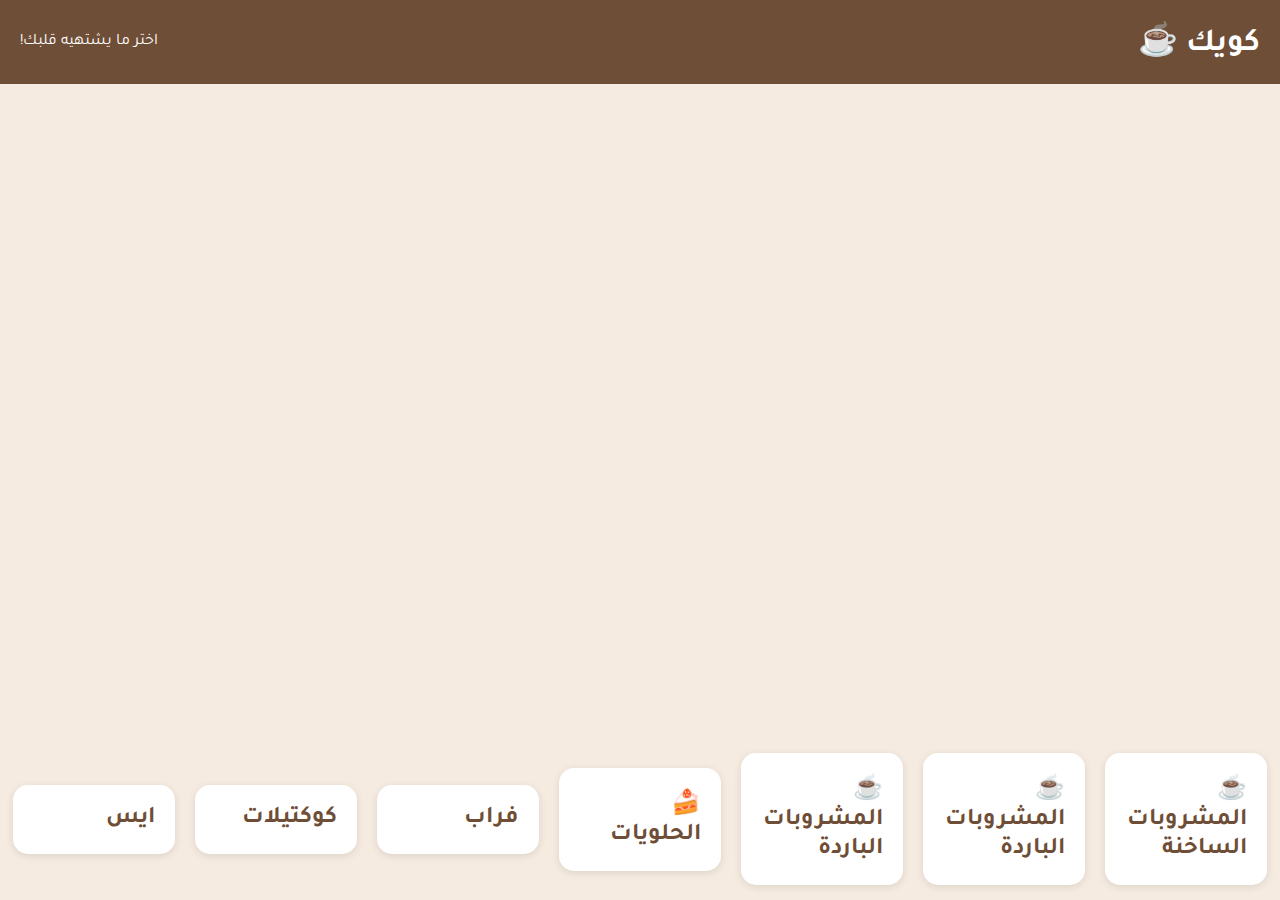
<file: index.html>
<!DOCTYPE html>
<html lang="ar" dir="rtl">

<head>
    <meta charset="UTF-8">
    <meta name="viewport" content="width=device-width, initial-scale=1.0">

    <!-- Service Worker -->
    <!-- رابط ملف Manifest -->
    <link rel="manifest" href="/manifest.json">

    <!-- أيقونة الموقع (للأجهزة التي لا تدعم Manifest) -->
    <link rel="apple-touch-icon" href="icons/icon-192x192.png">

    <!-- التنسيق اللازم لـ iOS -->
    <meta name="apple-mobile-web-app-status-bar-style" content="#6F4E37">
    <meta name="theme-color" content="#6F4E37">

    <!-- Favicon -->
    <link rel="apple-touch-icon" sizes="57x57" href="./icons/apple-icon-57x57.png">
    <link rel="apple-touch-icon" sizes="60x60" href="./icons/apple-icon-60x60.png">
    <link rel="apple-touch-icon" sizes="72x72" href="./icons/apple-icon-72x72.png">
    <link rel="apple-touch-icon" sizes="76x76" href="./icons/apple-icon-76x76.png">
    <link rel="apple-touch-icon" sizes="114x114" href="./icons/apple-icon-114x114.png">
    <link rel="apple-touch-icon" sizes="120x120" href="./icons/apple-icon-120x120.png">
    <link rel="apple-touch-icon" sizes="144x144" href="./icons/apple-icon-144x144.png">
    <link rel="apple-touch-icon" sizes="152x152" href="./icons/apple-icon-152x152.png">
    <link rel="apple-touch-icon" sizes="180x180" href="./icons/apple-icon-180x180.png">
    <link rel="icon" type="image/png" sizes="192x192" href="./icons/android-icon-192x192.png">
    <link rel="icon" type="image/png" sizes="32x32" href="./icons/favicon-32x32.png">
    <link rel="icon" type="image/png" sizes="96x96" href="./icons/favicon-96x96.png">
    <link rel="icon" type="image/png" sizes="16x16" href="./icons/favicon-16x16.png">
    <link rel="manifest" href="./icons/manifest.json">
    <meta name="msapplication-TileColor" content="#ffffff">
    <meta name="msapplication-TileImage" content="/ms-icon-144x144.png">
    <meta name="theme-color" content="#ffffff">



    <!-- Stylesheet -->
    <link rel="stylesheet" href="style.css">
    <!-- خط عربي -->
    <link href="https://fonts.googleapis.com/css2?family=Tajawal:wght@400;700&display=swap" rel="stylesheet">
    <title>قائمة كافتريا كويك</title>
</head>

<body>
    <div class="header">
        <h1>كويك ☕</h1>
        <p>اختر ما يشتهيه قلبك!</p>
    </div>

    <div class="menu-container">
        <div class="menu-category">
            <h2>☕ المشروبات الساخنة</h2>
        </div>

        <div class="menu-category">
            <h2>☕ المشروبات الباردة</h2>
        </div>

        <div class="menu-category">
            <h2>☕ المشروبات الباردة</h2>
        </div>

        <div class="menu-category">
            <h2>🍰 الحلويات</h2>
        </div>

        <div class="menu-category">
            <h2>فراب</h2>
        </div>

        <div class="menu-category">
            <h2>كوكتيلات</h2>
        </div>

        <div class="menu-category">
            <h2>ايس</h2>
        </div>
    </div>

    <!-- داخل الـ body -->
    <button id="install-button" style="display: none;">
        ⬇️ ثبت التطبيق لتجربة أسرع!
    </button>


    <script>
        // تسجيل Service Worker
        if ('serviceWorker' in navigator) {
            navigator.serviceWorker.register('/sw.js')
                .then(() => console.log('Service Worker مُسجل بنجاح!'))
                .catch((err) => console.log('فشل التسجيل:', err));
        }


        // زر التثبيت المخصص
        let deferredPrompt;
        const installButton = document.getElementById('install-button'); // تأكد من إضافة زر في الـ HTML

        window.addEventListener('beforeinstallprompt', (e) => {
            e.preventDefault();
            deferredPrompt = e;
            installButton.style.display = 'block'; // أظهر الزر عند توفر التثبيت
        });

        installButton.addEventListener('click', () => {
            deferredPrompt.prompt();
            deferredPrompt.userChoice.then((choiceResult) => {
                if (choiceResult.outcome === 'accepted') {
                    console.log('قام الزبون بتثبيت التطبيق!');
                }
                deferredPrompt = null;
            });
        });
    </script>
</body>

</html>

<!-- 
    <div class="menu-category">
        <h2>🍰 الحلويات</h2>
        <div class="item">
            <div>
                <h3>تشيز كيك</h3>
                <p>مع طبقة التوت الطازج</p>
            </div>
            <img src="./assets/banana.jpg" alt="تشيز كيك">
            <span class="price">25 ر.س</span>
        </div>
    </div>

-->
</file>
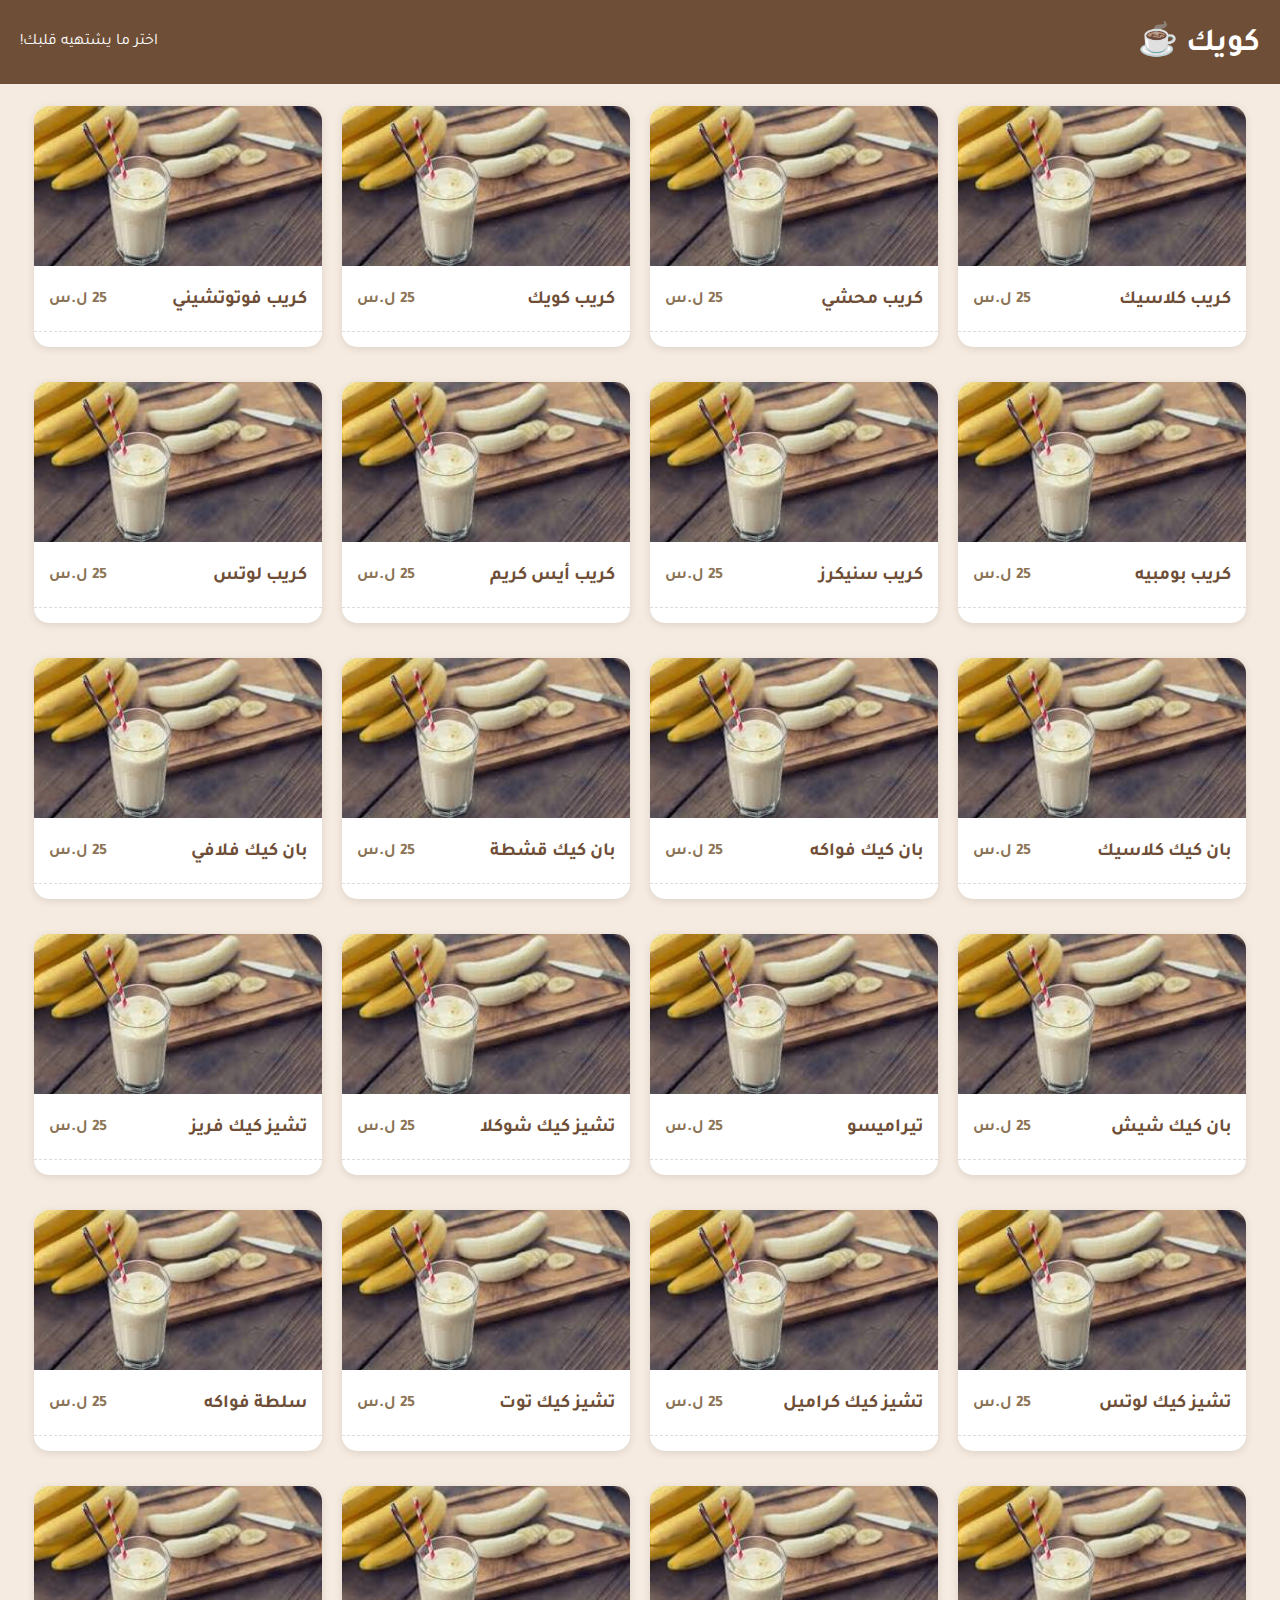
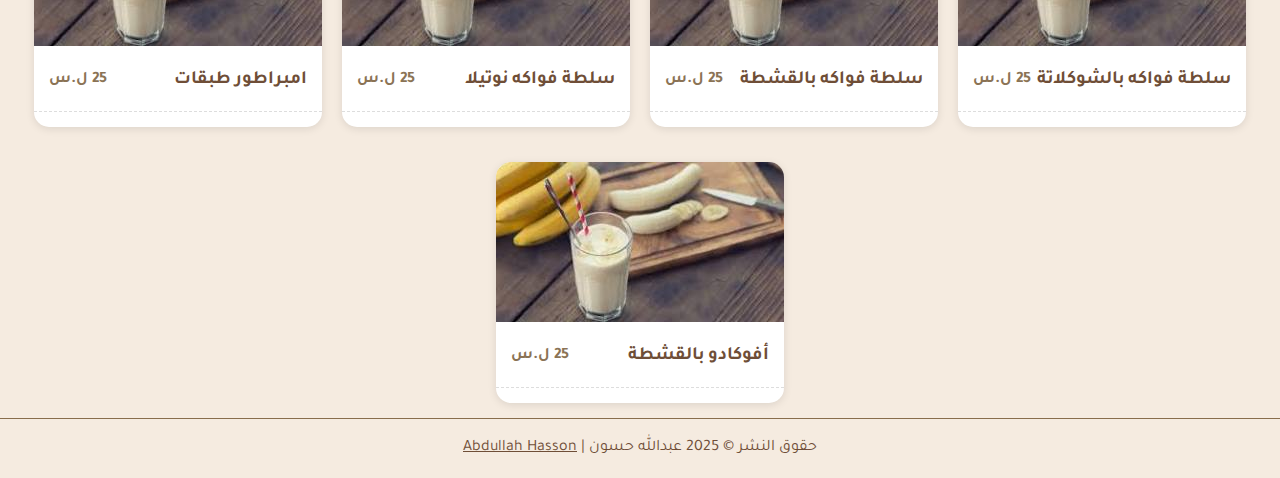
<file: candies.html>
<!DOCTYPE html>
<html lang="ar" dir="rtl">

<head>
    <meta charset="UTF-8">
    <meta name="viewport" content="width=device-width, initial-scale=1.0">

    <!-- Service Worker -->
    <!-- رابط ملف Manifest -->
    <link rel="manifest" href="/manifest.json">

    <!-- أيقونة الموقع (للأجهزة التي لا تدعم Manifest) -->
    <link rel="apple-touch-icon" href="icons/icon-192x192.png">

    <!-- التنسيق اللازم لـ iOS -->
    <meta name="apple-mobile-web-app-status-bar-style" content="#6F4E37">
    <meta name="theme-color" content="#6F4E37">

    <!-- Favicon -->
    <link rel="apple-touch-icon" sizes="57x57" href="./icons/apple-icon-57x57.png">
    <link rel="apple-touch-icon" sizes="60x60" href="./icons/apple-icon-60x60.png">
    <link rel="apple-touch-icon" sizes="72x72" href="./icons/apple-icon-72x72.png">
    <link rel="apple-touch-icon" sizes="76x76" href="./icons/apple-icon-76x76.png">
    <link rel="apple-touch-icon" sizes="114x114" href="./icons/apple-icon-114x114.png">
    <link rel="apple-touch-icon" sizes="120x120" href="./icons/apple-icon-120x120.png">
    <link rel="apple-touch-icon" sizes="144x144" href="./icons/apple-icon-144x144.png">
    <link rel="apple-touch-icon" sizes="152x152" href="./icons/apple-icon-152x152.png">
    <link rel="apple-touch-icon" sizes="180x180" href="./icons/apple-icon-180x180.png">
    <link rel="icon" type="image/png" sizes="192x192" href="./icons/android-icon-192x192.png">
    <link rel="icon" type="image/png" sizes="32x32" href="./icons/favicon-32x32.png">
    <link rel="icon" type="image/png" sizes="96x96" href="./icons/favicon-96x96.png">
    <link rel="icon" type="image/png" sizes="16x16" href="./icons/favicon-16x16.png">
    <link rel="manifest" href="./icons/manifest.json">
    <meta name="msapplication-TileColor" content="#ffffff">
    <meta name="msapplication-TileImage" content="/ms-icon-144x144.png">
    <meta name="theme-color" content="#ffffff">

    <!-- Stylesheet -->
    <link rel="stylesheet" href="style.css">
    <!-- خط عربي -->
    <link href="https://fonts.googleapis.com/css2?family=Tajawal:wght@400;700&display=swap" rel="stylesheet">
    <title>قائمة الحلويات و السلطات</title>
</head>

<body>
    <div class="header">
        <h1>كويك ☕</h1>
        <p>اختر ما يشتهيه قلبك!</p>
    </div>

    <div class="menu-container">
        <div class="menu-category-tow">
            <div class="big-img">
                <img src="./assets/banana.jpg" alt="تشيز كيك">
            </div>
            <div class="item">
                <div>
                    <h3>كريب كلاسيك</h3>
                </div>
                <span class="price">25 ل.س</span>
            </div>
        </div>

        <div class="menu-category-tow">
            <div class="big-img">
                <img src="./assets/banana.jpg" alt="تشيز كيك">
            </div>
            <div class="item">
                <div>
                    <h3>كريب محشي</h3>
                </div>
                <span class="price">25 ل.س</span>
            </div>
        </div>

        <div class="menu-category-tow">
            <div class="big-img">
                <img src="./assets/banana.jpg" alt="تشيز كيك">
            </div>
            <div class="item">
                <div>
                    <h3>كريب كويك</h3>
                </div>
                <span class="price">25 ل.س</span>
            </div>
        </div>

        <div class="menu-category-tow">
            <div class="big-img">
                <img src="./assets/banana.jpg" alt="تشيز كيك">
            </div>
            <div class="item">
                <div>
                    <h3>كريب فوتوتشيني</h3>
                </div>
                <span class="price">25 ل.س</span>
            </div>
        </div>

        <div class="menu-category-tow">
            <div class="big-img">
                <img src="./assets/banana.jpg" alt="تشيز كيك">
            </div>
            <div class="item">
                <div>
                    <h3>كريب بومبيه</h3>
                </div>
                <span class="price">25 ل.س</span>
            </div>
        </div>

        <div class="menu-category-tow">
            <div class="big-img">
                <img src="./assets/banana.jpg" alt="تشيز كيك">
            </div>
            <div class="item">
                <div>
                    <h3>كريب سنيكرز</h3>
                </div>
                <span class="price">25 ل.س</span>
            </div>
        </div>

        <div class="menu-category-tow">
            <div class="big-img">
                <img src="./assets/banana.jpg" alt="تشيز كيك">
            </div>
            <div class="item">
                <div>
                    <h3>كريب أيس كريم</h3>
                </div>
                <span class="price">25 ل.س</span>
            </div>
        </div>

        <div class="menu-category-tow">
            <div class="big-img">
                <img src="./assets/banana.jpg" alt="تشيز كيك">
            </div>
            <div class="item">
                <div>
                    <h3>كريب لوتس</h3>
                </div>
                <span class="price">25 ل.س</span>
            </div>
        </div>

        <div class="menu-category-tow">
            <div class="big-img">
                <img src="./assets/banana.jpg" alt="تشيز كيك">
            </div>
            <div class="item">
                <div>
                    <h3>بان كيك كلاسيك</h3>
                </div>
                <span class="price">25 ل.س</span>
            </div>
        </div>

        <div class="menu-category-tow">
            <div class="big-img">
                <img src="./assets/banana.jpg" alt="تشيز كيك">
            </div>
            <div class="item">
                <div>
                    <h3>بان كيك فواكه</h3>
                </div>
                <span class="price">25 ل.س</span>
            </div>
        </div>

        <div class="menu-category-tow">
            <div class="big-img">
                <img src="./assets/banana.jpg" alt="تشيز كيك">
            </div>
            <div class="item">
                <div>
                    <h3>بان كيك قشطة </h3>
                </div>
                <span class="price">25 ل.س</span>
            </div>
        </div>

        <div class="menu-category-tow">
            <div class="big-img">
                <img src="./assets/banana.jpg" alt="تشيز كيك">
            </div>
            <div class="item">
                <div>
                    <h3>بان كيك فلافي</h3>
                </div>
                <span class="price">25 ل.س</span>
            </div>
        </div>

        <div class="menu-category-tow">
            <div class="big-img">
                <img src="./assets/banana.jpg" alt="تشيز كيك">
            </div>
            <div class="item">
                <div>
                    <h3>بان كيك شيش</h3>
                </div>
                <span class="price">25 ل.س</span>
            </div>
        </div>

        <div class="menu-category-tow">
            <div class="big-img">
                <img src="./assets/banana.jpg" alt="تشيز كيك">
            </div>
            <div class="item">
                <div>
                    <h3>تيراميسو</h3>
                </div>
                <span class="price">25 ل.س</span>
            </div>
        </div>

        <div class="menu-category-tow">
            <div class="big-img">
                <img src="./assets/banana.jpg" alt="تشيز كيك">
            </div>
            <div class="item">
                <div>
                    <h3>تشيز كيك شوكلا</h3>
                </div>
                <span class="price">25 ل.س</span>
            </div>
        </div>

        <div class="menu-category-tow">
            <div class="big-img">
                <img src="./assets/banana.jpg" alt="تشيز كيك">
            </div>
            <div class="item">
                <div>
                    <h3>تشيز كيك فريز</h3>
                </div>
                <span class="price">25 ل.س</span>
            </div>
        </div>

        <div class="menu-category-tow">
            <div class="big-img">
                <img src="./assets/banana.jpg" alt="تشيز كيك">
            </div>
            <div class="item">
                <div>
                    <h3>تشيز كيك لوتس</h3>
                </div>
                <span class="price">25 ل.س</span>
            </div>
        </div>

        <div class="menu-category-tow">
            <div class="big-img">
                <img src="./assets/banana.jpg" alt="تشيز كيك">
            </div>
            <div class="item">
                <div>
                    <h3>تشيز كيك كراميل</h3>
                </div>
                <span class="price">25 ل.س</span>
            </div>
        </div>

        <div class="menu-category-tow">
            <div class="big-img">
                <img src="./assets/banana.jpg" alt="تشيز كيك">
            </div>
            <div class="item">
                <div>
                    <h3>تشيز كيك توت</h3>
                </div>
                <span class="price">25 ل.س</span>
            </div>
        </div>

        <div class="menu-category-tow">
            <div class="big-img">
                <img src="./assets/banana.jpg" alt="تشيز كيك">
            </div>
            <div class="item">
                <div>
                    <h3>سلطة فواكه</h3>
                </div>
                <span class="price">25 ل.س</span>
            </div>
        </div>

        <div class="menu-category-tow">
            <div class="big-img">
                <img src="./assets/banana.jpg" alt="تشيز كيك">
            </div>
            <div class="item">
                <div>
                    <h3>سلطة فواكه بالشوكلاتة</h3>
                </div>
                <span class="price">25 ل.س</span>
            </div>
        </div>

        <div class="menu-category-tow">
            <div class="big-img">
                <img src="./assets/banana.jpg" alt="تشيز كيك">
            </div>
            <div class="item">
                <div>
                    <h3>سلطة فواكه بالقشطة</h3>
                </div>
                <span class="price">25 ل.س</span>
            </div>
        </div>

        <div class="menu-category-tow">
            <div class="big-img">
                <img src="./assets/banana.jpg" alt="تشيز كيك">
            </div>
            <div class="item">
                <div>
                    <h3>سلطة فواكه نوتيلا</h3>
                </div>
                <span class="price">25 ل.س</span>
            </div>
        </div>

        <div class="menu-category-tow">
            <div class="big-img">
                <img src="./assets/banana.jpg" alt="تشيز كيك">
            </div>
            <div class="item">
                <div>
                    <h3>امبراطور طبقات</h3>
                </div>
                <span class="price">25 ل.س</span>
            </div>
        </div>

        <div class="menu-category-tow">
            <div class="big-img">
                <img src="./assets/banana.jpg" alt="تشيز كيك">
            </div>
            <div class="item">
                <div>
                    <h3>أفوكادو بالقشطة</h3>
                </div>
                <span class="price">25 ل.س</span>
            </div>
        </div>
    </div>

    <footer>
        <p>حقوق النشر © 2025 عبدالله حسون | <a target="_blank" href="https://abdullahasson.vercel.app/ar">Abdullah
                Hasson</a></p>
    </footer>


    <script>
        // تسجيل Service Worker
        if ('serviceWorker' in navigator) {
            navigator.serviceWorker.register('/sw.js')
                .then(() => console.log('Service Worker مُسجل بنجاح!'))
                .catch((err) => console.log('فشل التسجيل:', err));
        }


        // زر التثبيت المخصص
        let deferredPrompt;
        const installButton = document.getElementById('install-button'); // تأكد من إضافة زر في الـ HTML

        window.addEventListener('beforeinstallprompt', (e) => {
            e.preventDefault();
            deferredPrompt = e;
            installButton.style.display = 'block'; // أظهر الزر عند توفر التثبيت
        });

        installButton.addEventListener('click', () => {
            deferredPrompt.prompt();
            deferredPrompt.userChoice.then((choiceResult) => {
                if (choiceResult.outcome === 'accepted') {
                    console.log('قام الزبون بتثبيت التطبيق!');
                }
                deferredPrompt = null;
            });
        });
    </script>
</body>

</html>

<!-- 
    <div class="menu-category-tow">
        <div class="big-img">
            <p>مع طبقة التوت الطازج</p>
        </div>
        <h2>🍰 الحلويات</h2>
        <div class="item">
            <div>
                <h3>تشيز كيك</h3>
            </div>
            <img src="./assets/banana.jpg" alt="تشيز كيك">
            <span class="price">25 ل.س</span>
        </div>
    </div>

-->
</file>
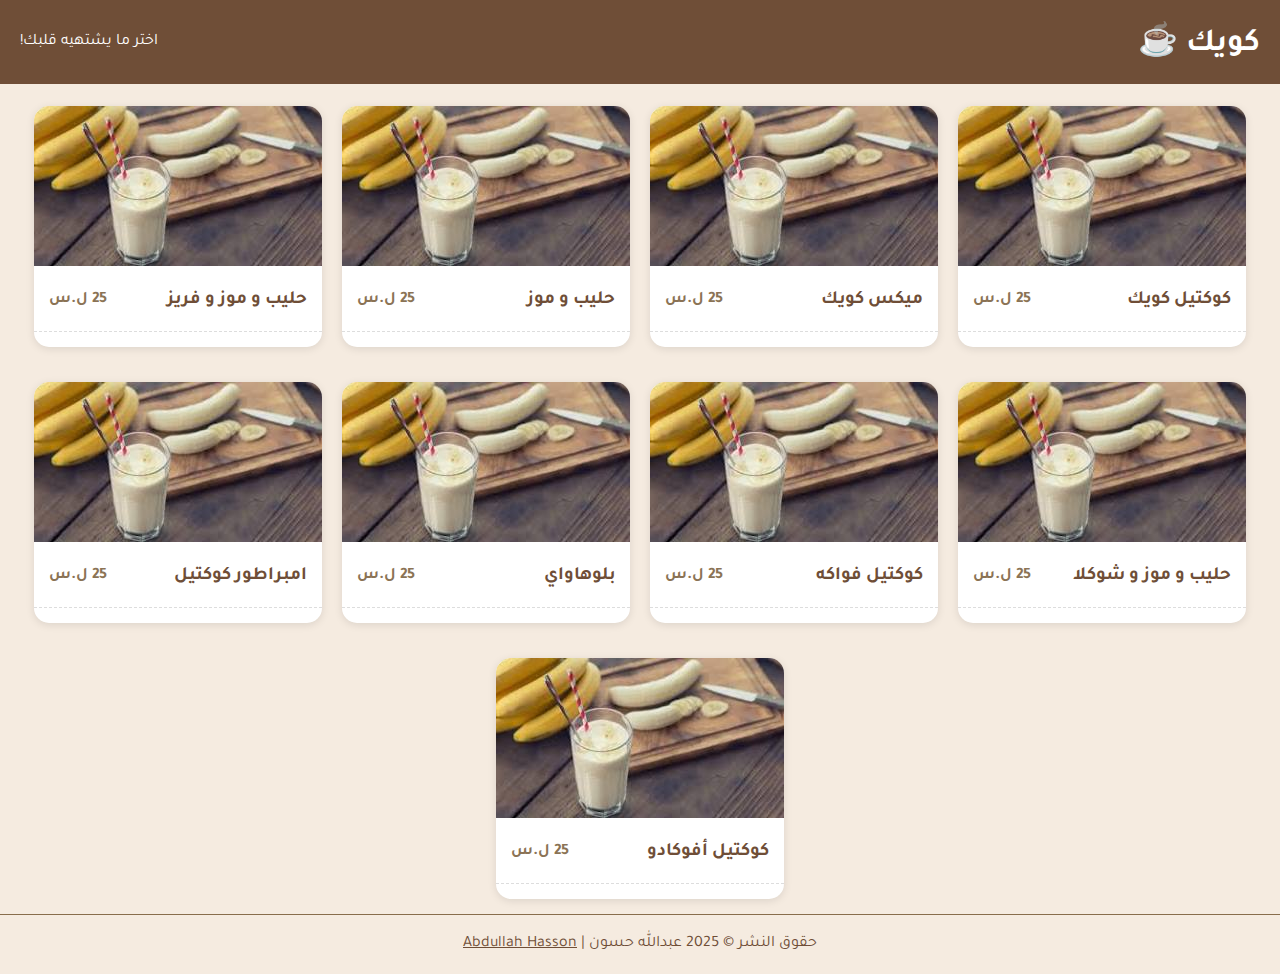
<file: cocktails.html>
<!DOCTYPE html>
<html lang="ar" dir="rtl">

<head>
    <meta charset="UTF-8">
    <meta name="viewport" content="width=device-width, initial-scale=1.0">

    <!-- Service Worker -->
    <!-- رابط ملف Manifest -->
    <link rel="manifest" href="/manifest.json">

    <!-- أيقونة الموقع (للأجهزة التي لا تدعم Manifest) -->
    <link rel="apple-touch-icon" href="icons/icon-192x192.png">

    <!-- التنسيق اللازم لـ iOS -->
    <meta name="apple-mobile-web-app-status-bar-style" content="#6F4E37">
    <meta name="theme-color" content="#6F4E37">

    <!-- Favicon -->
    <link rel="apple-touch-icon" sizes="57x57" href="./icons/apple-icon-57x57.png">
    <link rel="apple-touch-icon" sizes="60x60" href="./icons/apple-icon-60x60.png">
    <link rel="apple-touch-icon" sizes="72x72" href="./icons/apple-icon-72x72.png">
    <link rel="apple-touch-icon" sizes="76x76" href="./icons/apple-icon-76x76.png">
    <link rel="apple-touch-icon" sizes="114x114" href="./icons/apple-icon-114x114.png">
    <link rel="apple-touch-icon" sizes="120x120" href="./icons/apple-icon-120x120.png">
    <link rel="apple-touch-icon" sizes="144x144" href="./icons/apple-icon-144x144.png">
    <link rel="apple-touch-icon" sizes="152x152" href="./icons/apple-icon-152x152.png">
    <link rel="apple-touch-icon" sizes="180x180" href="./icons/apple-icon-180x180.png">
    <link rel="icon" type="image/png" sizes="192x192" href="./icons/android-icon-192x192.png">
    <link rel="icon" type="image/png" sizes="32x32" href="./icons/favicon-32x32.png">
    <link rel="icon" type="image/png" sizes="96x96" href="./icons/favicon-96x96.png">
    <link rel="icon" type="image/png" sizes="16x16" href="./icons/favicon-16x16.png">
    <link rel="manifest" href="./icons/manifest.json">
    <meta name="msapplication-TileColor" content="#ffffff">
    <meta name="msapplication-TileImage" content="/ms-icon-144x144.png">
    <meta name="theme-color" content="#ffffff">

    <!-- Stylesheet -->
    <link rel="stylesheet" href="style.css">
    <!-- خط عربي -->
    <link href="https://fonts.googleapis.com/css2?family=Tajawal:wght@400;700&display=swap" rel="stylesheet">
    <title>قائمة كوكتيلات</title>
</head>

<body>
    <div class="header">
        <h1>كويك ☕</h1>
        <p>اختر ما يشتهيه قلبك!</p>
    </div>

    <div class="menu-container">
        <div class="menu-category-tow">
            <div class="big-img">
                <img src="./assets/banana.jpg" alt="تشيز كيك">
            </div>
            <div class="item">
                <div>
                    <h3>كوكتيل كويك</h3>
                </div>
                <span class="price">25 ل.س</span>
            </div>
        </div>

        <div class="menu-category-tow">
            <div class="big-img">
                <img src="./assets/banana.jpg" alt="تشيز كيك">
            </div>
            <div class="item">
                <div>
                    <h3>ميكس كويك</h3>
                </div>
                <span class="price">25 ل.س</span>
            </div>
        </div>

        <div class="menu-category-tow">
            <div class="big-img">
                <img src="./assets/banana.jpg" alt="تشيز كيك">
            </div>
            <div class="item">
                <div>
                    <h3>حليب و موز</h3>
                </div>
                <span class="price">25 ل.س</span>
            </div>
        </div>

        <div class="menu-category-tow">
            <div class="big-img">
                <img src="./assets/banana.jpg" alt="تشيز كيك">
            </div>
            <div class="item">
                <div>
                    <h3>حليب و موز و فريز</h3>
                </div>
                <span class="price">25 ل.س</span>
            </div>
        </div>

        <div class="menu-category-tow">
            <div class="big-img">
                <img src="./assets/banana.jpg" alt="تشيز كيك">
            </div>
            <div class="item">
                <div>
                    <h3>حليب و موز و شوكلا</h3>
                </div>
                <span class="price">25 ل.س</span>
            </div>
        </div>

        <div class="menu-category-tow">
            <div class="big-img">
                <img src="./assets/banana.jpg" alt="تشيز كيك">
            </div>
            <div class="item">
                <div>
                    <h3>كوكتيل فواكه</h3>
                </div>
                <span class="price">25 ل.س</span>
            </div>
        </div>

        <div class="menu-category-tow">
            <div class="big-img">
                <img src="./assets/banana.jpg" alt="تشيز كيك">
            </div>
            <div class="item">
                <div>
                    <h3>بلوهاواي</h3>
                </div>
                <span class="price">25 ل.س</span>
            </div>
        </div>

        <div class="menu-category-tow">
            <div class="big-img">
                <img src="./assets/banana.jpg" alt="تشيز كيك">
            </div>
            <div class="item">
                <div>
                    <h3>امبراطور كوكتيل</h3>
                </div>
                <span class="price">25 ل.س</span>
            </div>
        </div>

        <div class="menu-category-tow">
            <div class="big-img">
                <img src="./assets/banana.jpg" alt="تشيز كيك">
            </div>
            <div class="item">
                <div>
                    <h3>كوكتيل أفوكادو</h3>
                </div>
                <span class="price">25 ل.س</span>
            </div>
        </div>
        
    </div>

    <footer>
        <p>حقوق النشر © 2025 عبدالله حسون | <a target="_blank" href="https://abdullahasson.vercel.app/ar">Abdullah
                Hasson</a></p>
    </footer>


    <script>
        // تسجيل Service Worker
        if ('serviceWorker' in navigator) {
            navigator.serviceWorker.register('/sw.js')
                .then(() => console.log('Service Worker مُسجل بنجاح!'))
                .catch((err) => console.log('فشل التسجيل:', err));
        }


        // زر التثبيت المخصص
        let deferredPrompt;
        const installButton = document.getElementById('install-button'); // تأكد من إضافة زر في الـ HTML

        window.addEventListener('beforeinstallprompt', (e) => {
            e.preventDefault();
            deferredPrompt = e;
            installButton.style.display = 'block'; // أظهر الزر عند توفر التثبيت
        });

        installButton.addEventListener('click', () => {
            deferredPrompt.prompt();
            deferredPrompt.userChoice.then((choiceResult) => {
                if (choiceResult.outcome === 'accepted') {
                    console.log('قام الزبون بتثبيت التطبيق!');
                }
                deferredPrompt = null;
            });
        });
    </script>
</body>

</html>

<!-- 
    <div class="menu-category-tow">
        <div class="big-img">
            <p>مع طبقة التوت الطازج</p>
        </div>
        <h2>🍰 الحلويات</h2>
        <div class="item">
            <div>
                <h3>تشيز كيك</h3>
            </div>
            <img src="./assets/banana.jpg" alt="تشيز كيك">
            <span class="price">25 ل.س</span>
        </div>
    </div>

-->
</file>
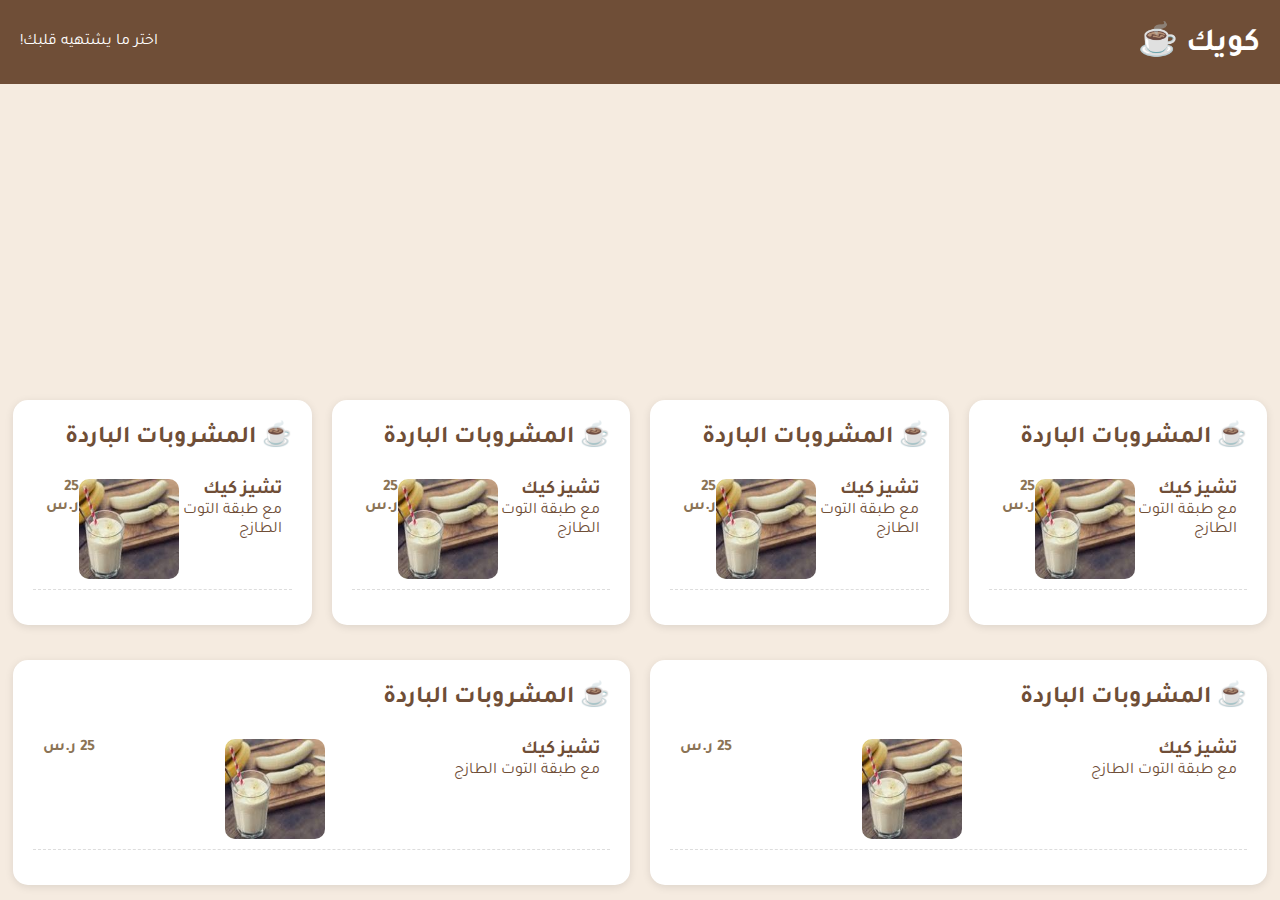
<file: cold-drinks.html>
<!DOCTYPE html>
<html lang="ar" dir="rtl">

<head>
    <meta charset="UTF-8">
    <meta name="viewport" content="width=device-width, initial-scale=1.0">

    <!-- Service Worker -->
    <!-- رابط ملف Manifest -->
    <link rel="manifest" href="/manifest.json">

    <!-- أيقونة الموقع (للأجهزة التي لا تدعم Manifest) -->
    <link rel="apple-touch-icon" href="icons/icon-192x192.png">

    <!-- التنسيق اللازم لـ iOS -->
    <meta name="apple-mobile-web-app-status-bar-style" content="#6F4E37">
    <meta name="theme-color" content="#6F4E37">

    <!-- Favicon -->
    <link rel="apple-touch-icon" sizes="57x57" href="./icons/apple-icon-57x57.png">
    <link rel="apple-touch-icon" sizes="60x60" href="./icons/apple-icon-60x60.png">
    <link rel="apple-touch-icon" sizes="72x72" href="./icons/apple-icon-72x72.png">
    <link rel="apple-touch-icon" sizes="76x76" href="./icons/apple-icon-76x76.png">
    <link rel="apple-touch-icon" sizes="114x114" href="./icons/apple-icon-114x114.png">
    <link rel="apple-touch-icon" sizes="120x120" href="./icons/apple-icon-120x120.png">
    <link rel="apple-touch-icon" sizes="144x144" href="./icons/apple-icon-144x144.png">
    <link rel="apple-touch-icon" sizes="152x152" href="./icons/apple-icon-152x152.png">
    <link rel="apple-touch-icon" sizes="180x180" href="./icons/apple-icon-180x180.png">
    <link rel="icon" type="image/png" sizes="192x192" href="./icons/android-icon-192x192.png">
    <link rel="icon" type="image/png" sizes="32x32" href="./icons/favicon-32x32.png">
    <link rel="icon" type="image/png" sizes="96x96" href="./icons/favicon-96x96.png">
    <link rel="icon" type="image/png" sizes="16x16" href="./icons/favicon-16x16.png">
    <link rel="manifest" href="./icons/manifest.json">
    <meta name="msapplication-TileColor" content="#ffffff">
    <meta name="msapplication-TileImage" content="/ms-icon-144x144.png">
    <meta name="theme-color" content="#ffffff">



    <!-- Stylesheet -->
    <link rel="stylesheet" href="style.css">
    <!-- خط عربي -->
    <link href="https://fonts.googleapis.com/css2?family=Tajawal:wght@400;700&display=swap" rel="stylesheet">
    <title>كويك - المشروبات الباردة</title>
</head>

<body>
    <div class="header">
        <h1>كويك ☕</h1>
        <p>اختر ما يشتهيه قلبك!</p>
    </div>

    <div class="menu-container">

        <div class="menu-category">
            <h2>☕ المشروبات الباردة</h2>
            <div class="item">
                <div>
                    <h3>تشيز كيك</h3>
                    <p>مع طبقة التوت الطازج</p>
                </div>
                <img src="./assets/banana.jpg" alt="تشيز كيك">
                <span class="price">25 ر.س</span>
            </div>
        </div>
        <div class="menu-category">
            <h2>☕ المشروبات الباردة</h2>
            <div class="item">
                <div>
                    <h3>تشيز كيك</h3>
                    <p>مع طبقة التوت الطازج</p>
                </div>
                <img src="./assets/banana.jpg" alt="تشيز كيك">
                <span class="price">25 ر.س</span>
            </div>
        </div>
        <div class="menu-category">
            <h2>☕ المشروبات الباردة</h2>
            <div class="item">
                <div>
                    <h3>تشيز كيك</h3>
                    <p>مع طبقة التوت الطازج</p>
                </div>
                <img src="./assets/banana.jpg" alt="تشيز كيك">
                <span class="price">25 ر.س</span>
            </div>
        </div>
        <div class="menu-category">
            <h2>☕ المشروبات الباردة</h2>
            <div class="item">
                <div>
                    <h3>تشيز كيك</h3>
                    <p>مع طبقة التوت الطازج</p>
                </div>
                <img src="./assets/banana.jpg" alt="تشيز كيك">
                <span class="price">25 ر.س</span>
            </div>
        </div>
        <div class="menu-category">
            <h2>☕ المشروبات الباردة</h2>
            <div class="item">
                <div>
                    <h3>تشيز كيك</h3>
                    <p>مع طبقة التوت الطازج</p>
                </div>
                <img src="./assets/banana.jpg" alt="تشيز كيك">
                <span class="price">25 ر.س</span>
            </div>
        </div>
        <div class="menu-category">
            <h2>☕ المشروبات الباردة</h2>
            <div class="item">
                <div>
                    <h3>تشيز كيك</h3>
                    <p>مع طبقة التوت الطازج</p>
                </div>
                <img src="./assets/banana.jpg" alt="تشيز كيك">
                <span class="price">25 ر.س</span>
            </div>
        </div>
    </div>

    <!-- داخل الـ body -->
    <button id="install-button" style="display: none;">
        ⬇️ ثبت التطبيق لتجربة أسرع!
    </button>


    <script>
        // تسجيل Service Worker
        if ('serviceWorker' in navigator) {
            navigator.serviceWorker.register('/sw.js')
                .then(() => console.log('Service Worker مُسجل بنجاح!'))
                .catch((err) => console.log('فشل التسجيل:', err));
        }


        // زر التثبيت المخصص
        let deferredPrompt;
        const installButton = document.getElementById('install-button'); // تأكد من إضافة زر في الـ HTML

        window.addEventListener('beforeinstallprompt', (e) => {
            e.preventDefault();
            deferredPrompt = e;
            installButton.style.display = 'block'; // أظهر الزر عند توفر التثبيت
        });

        installButton.addEventListener('click', () => {
            deferredPrompt.prompt();
            deferredPrompt.userChoice.then((choiceResult) => {
                if (choiceResult.outcome === 'accepted') {
                    console.log('قام الزبون بتثبيت التطبيق!');
                }
                deferredPrompt = null;
            });
        });
    </script>
</body>

</html>

<!-- 
    <div class="menu-category">
        <h2>🍰 الحلويات</h2>
        <div class="item">
            <div>
                <h3>تشيز كيك</h3>
                <p>مع طبقة التوت الطازج</p>
            </div>
            <img src="./assets/banana.jpg" alt="تشيز كيك">
            <span class="price">25 ر.س</span>
        </div>
    </div>

-->
</file>
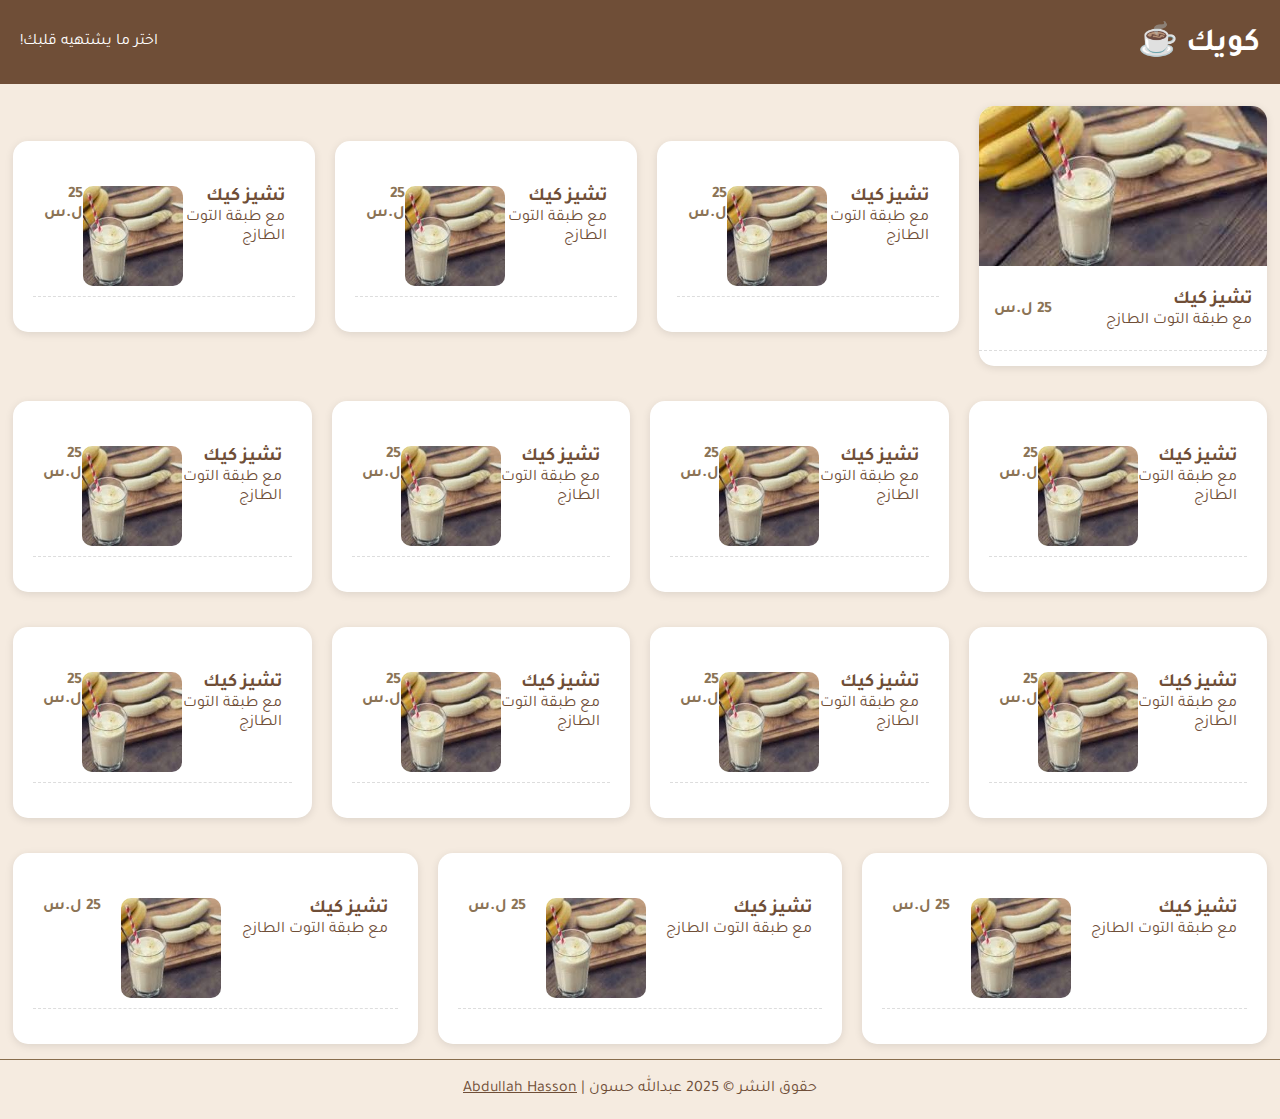
<file: hot-drinks.html>
<!DOCTYPE html>
<html lang="ar" dir="rtl">

<head>
    <meta charset="UTF-8">
    <meta name="viewport" content="width=device-width, initial-scale=1.0">

    <!-- Service Worker -->
    <!-- رابط ملف Manifest -->
    <link rel="manifest" href="/manifest.json">

    <!-- أيقونة الموقع (للأجهزة التي لا تدعم Manifest) -->
    <link rel="apple-touch-icon" href="icons/icon-192x192.png">

    <!-- التنسيق اللازم لـ iOS -->
    <meta name="apple-mobile-web-app-status-bar-style" content="#6F4E37">
    <meta name="theme-color" content="#6F4E37">

    <!-- Favicon -->
    <link rel="apple-touch-icon" sizes="57x57" href="./icons/apple-icon-57x57.png">
    <link rel="apple-touch-icon" sizes="60x60" href="./icons/apple-icon-60x60.png">
    <link rel="apple-touch-icon" sizes="72x72" href="./icons/apple-icon-72x72.png">
    <link rel="apple-touch-icon" sizes="76x76" href="./icons/apple-icon-76x76.png">
    <link rel="apple-touch-icon" sizes="114x114" href="./icons/apple-icon-114x114.png">
    <link rel="apple-touch-icon" sizes="120x120" href="./icons/apple-icon-120x120.png">
    <link rel="apple-touch-icon" sizes="144x144" href="./icons/apple-icon-144x144.png">
    <link rel="apple-touch-icon" sizes="152x152" href="./icons/apple-icon-152x152.png">
    <link rel="apple-touch-icon" sizes="180x180" href="./icons/apple-icon-180x180.png">
    <link rel="icon" type="image/png" sizes="192x192" href="./icons/android-icon-192x192.png">
    <link rel="icon" type="image/png" sizes="32x32" href="./icons/favicon-32x32.png">
    <link rel="icon" type="image/png" sizes="96x96" href="./icons/favicon-96x96.png">
    <link rel="icon" type="image/png" sizes="16x16" href="./icons/favicon-16x16.png">
    <link rel="manifest" href="./icons/manifest.json">
    <meta name="msapplication-TileColor" content="#ffffff">
    <meta name="msapplication-TileImage" content="/ms-icon-144x144.png">
    <meta name="theme-color" content="#ffffff">

    <!-- Stylesheet -->
    <link rel="stylesheet" href="style.css">
    <!-- خط عربي -->
    <link href="https://fonts.googleapis.com/css2?family=Tajawal:wght@400;700&display=swap" rel="stylesheet">
    <title>قائمة المشروبات الساخنة</title>
</head>

<body>
    <div class="header">
        <h1>كويك ☕</h1>
        <p>اختر ما يشتهيه قلبك!</p>
    </div>

    <div class="menu-container">
        <div class="menu-category-tow">
            <div class="big-img">
                <img src="./assets/banana.jpg" alt="تشيز كيك">
            </div>
            <div class="item">
                <div>
                    <h3>تشيز كيك</h3>
                    <p>مع طبقة التوت الطازج</p>
                </div>
                <span class="price">25 ل.س</span>
            </div>
        </div>



        <div class="menu-category">
            <div class="item">
                <div>
                    <h3>تشيز كيك</h3>
                    <p>مع طبقة التوت الطازج</p>
                </div>
                <img src="./assets/banana.jpg" alt="تشيز كيك">
                <span class="price">25 ل.س</span>
            </div>
        </div>

        <div class="menu-category">
            <div class="item">
                <div>
                    <h3>تشيز كيك</h3>
                    <p>مع طبقة التوت الطازج</p>
                </div>
                <img src="./assets/banana.jpg" alt="تشيز كيك">
                <span class="price">25 ل.س</span>
            </div>
        </div>

        <div class="menu-category">
            <div class="item">
                <div>
                    <h3>تشيز كيك</h3>
                    <p>مع طبقة التوت الطازج</p>
                </div>
                <img src="./assets/banana.jpg" alt="تشيز كيك">
                <span class="price">25 ل.س</span>
            </div>
        </div>

        <div class="menu-category">
            <div class="item">
                <div>
                    <h3>تشيز كيك</h3>
                    <p>مع طبقة التوت الطازج</p>
                </div>
                <img src="./assets/banana.jpg" alt="تشيز كيك">
                <span class="price">25 ل.س</span>
            </div>
        </div>

        <div class="menu-category">
            <div class="item">
                <div>
                    <h3>تشيز كيك</h3>
                    <p>مع طبقة التوت الطازج</p>
                </div>
                <img src="./assets/banana.jpg" alt="تشيز كيك">
                <span class="price">25 ل.س</span>
            </div>
        </div>

        <div class="menu-category">
            <div class="item">
                <div>
                    <h3>تشيز كيك</h3>
                    <p>مع طبقة التوت الطازج</p>
                </div>
                <img src="./assets/banana.jpg" alt="تشيز كيك">
                <span class="price">25 ل.س</span>
            </div>
        </div>

        <div class="menu-category">
            <div class="item">
                <div>
                    <h3>تشيز كيك</h3>
                    <p>مع طبقة التوت الطازج</p>
                </div>
                <img src="./assets/banana.jpg" alt="تشيز كيك">
                <span class="price">25 ل.س</span>
            </div>
        </div>

        <div class="menu-category">
            <div class="item">
                <div>
                    <h3>تشيز كيك</h3>
                    <p>مع طبقة التوت الطازج</p>
                </div>
                <img src="./assets/banana.jpg" alt="تشيز كيك">
                <span class="price">25 ل.س</span>
            </div>
        </div>

        <div class="menu-category">
            <div class="item">
                <div>
                    <h3>تشيز كيك</h3>
                    <p>مع طبقة التوت الطازج</p>
                </div>
                <img src="./assets/banana.jpg" alt="تشيز كيك">
                <span class="price">25 ل.س</span>
            </div>
        </div>

        <div class="menu-category">
            <div class="item">
                <div>
                    <h3>تشيز كيك</h3>
                    <p>مع طبقة التوت الطازج</p>
                </div>
                <img src="./assets/banana.jpg" alt="تشيز كيك">
                <span class="price">25 ل.س</span>
            </div>
        </div>

        <div class="menu-category">
            <div class="item">
                <div>
                    <h3>تشيز كيك</h3>
                    <p>مع طبقة التوت الطازج</p>
                </div>
                <img src="./assets/banana.jpg" alt="تشيز كيك">
                <span class="price">25 ل.س</span>
            </div>
        </div>

        <div class="menu-category">
            <div class="item">
                <div>
                    <h3>تشيز كيك</h3>
                    <p>مع طبقة التوت الطازج</p>
                </div>
                <img src="./assets/banana.jpg" alt="تشيز كيك">
                <span class="price">25 ل.س</span>
            </div>
        </div>

        <div class="menu-category">
            <div class="item">
                <div>
                    <h3>تشيز كيك</h3>
                    <p>مع طبقة التوت الطازج</p>
                </div>
                <img src="./assets/banana.jpg" alt="تشيز كيك">
                <span class="price">25 ل.س</span>
            </div>
        </div>

        <div class="menu-category">
            <div class="item">
                <div>
                    <h3>تشيز كيك</h3>
                    <p>مع طبقة التوت الطازج</p>
                </div>
                <img src="./assets/banana.jpg" alt="تشيز كيك">
                <span class="price">25 ل.س</span>
            </div>
        </div>

    </div>

    <footer>
        <p>حقوق النشر © 2025 عبدالله حسون | <a target="_blank" href="https://abdullahasson.vercel.app/ar">Abdullah
                Hasson</a></p>
    </footer>


    <script>
        // تسجيل Service Worker
        if ('serviceWorker' in navigator) {
            navigator.serviceWorker.register('/sw.js')
                .then(() => console.log('Service Worker مُسجل بنجاح!'))
                .catch((err) => console.log('فشل التسجيل:', err));
        }


        // زر التثبيت المخصص
        let deferredPrompt;
        const installButton = document.getElementById('install-button'); // تأكد من إضافة زر في الـ HTML

        window.addEventListener('beforeinstallprompt', (e) => {
            e.preventDefault();
            deferredPrompt = e;
            installButton.style.display = 'block'; // أظهر الزر عند توفر التثبيت
        });

        installButton.addEventListener('click', () => {
            deferredPrompt.prompt();
            deferredPrompt.userChoice.then((choiceResult) => {
                if (choiceResult.outcome === 'accepted') {
                    console.log('قام الزبون بتثبيت التطبيق!');
                }
                deferredPrompt = null;
            });
        });
    </script>
</body>

</html>

<!-- 
    <div class="menu-category">
        <h2>🍰 الحلويات</h2>
        <div class="item">
            <div>
                <h3>تشيز كيك</h3>
                <p>مع طبقة التوت الطازج</p>
            </div>
            <img src="./assets/banana.jpg" alt="تشيز كيك">
            <span class="price">25 ل.س</span>
        </div>
    </div>

-->
</file>
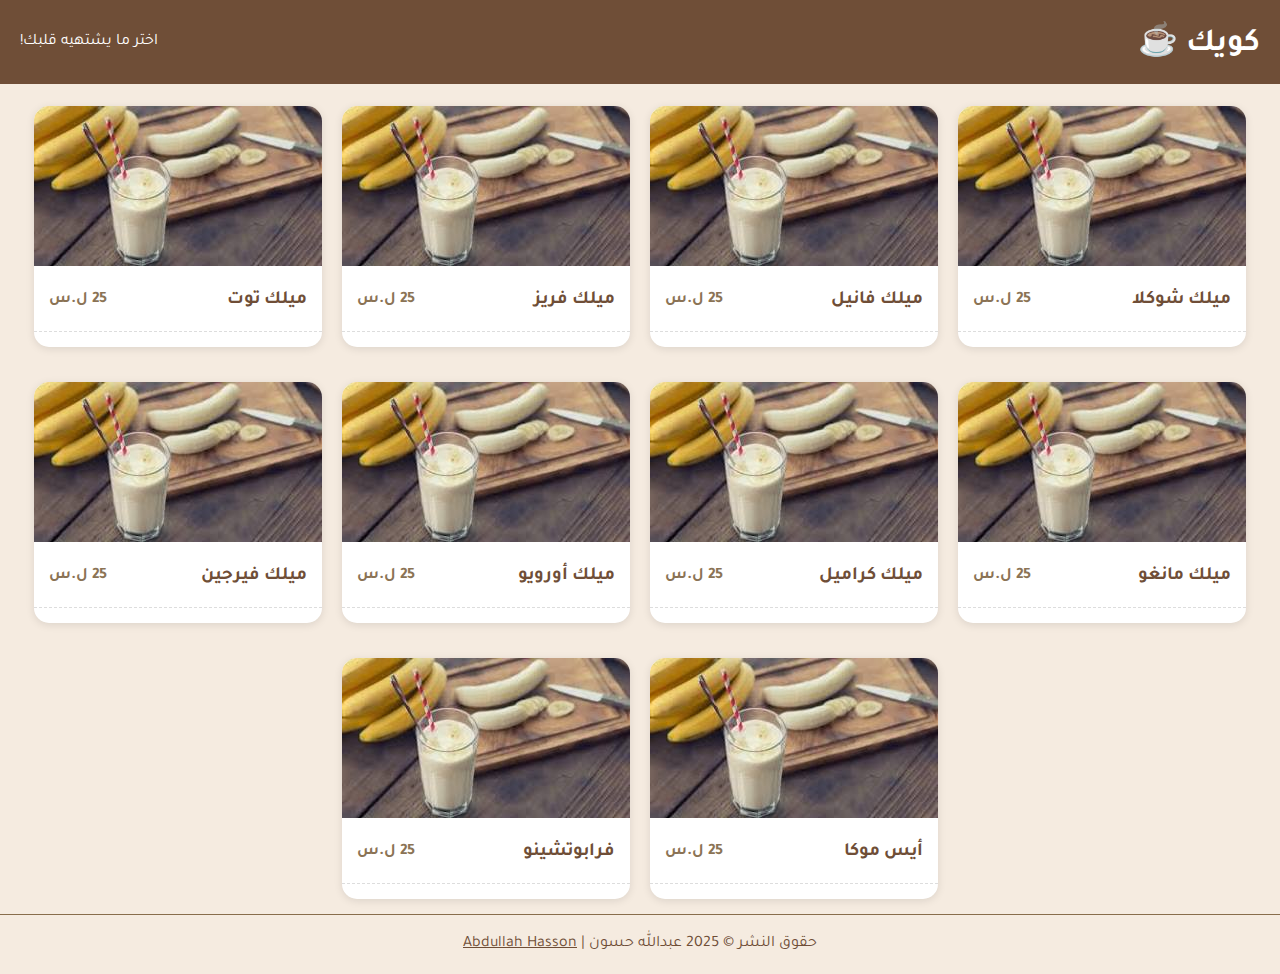
<file: milkshakes.html>
<!DOCTYPE html>
<html lang="ar" dir="rtl">

<head>
    <meta charset="UTF-8">
    <meta name="viewport" content="width=device-width, initial-scale=1.0">

    <!-- Service Worker -->
    <!-- رابط ملف Manifest -->
    <link rel="manifest" href="/manifest.json">

    <!-- أيقونة الموقع (للأجهزة التي لا تدعم Manifest) -->
    <link rel="apple-touch-icon" href="icons/icon-192x192.png">

    <!-- التنسيق اللازم لـ iOS -->
    <meta name="apple-mobile-web-app-status-bar-style" content="#6F4E37">
    <meta name="theme-color" content="#6F4E37">

    <!-- Favicon -->
    <link rel="apple-touch-icon" sizes="57x57" href="./icons/apple-icon-57x57.png">
    <link rel="apple-touch-icon" sizes="60x60" href="./icons/apple-icon-60x60.png">
    <link rel="apple-touch-icon" sizes="72x72" href="./icons/apple-icon-72x72.png">
    <link rel="apple-touch-icon" sizes="76x76" href="./icons/apple-icon-76x76.png">
    <link rel="apple-touch-icon" sizes="114x114" href="./icons/apple-icon-114x114.png">
    <link rel="apple-touch-icon" sizes="120x120" href="./icons/apple-icon-120x120.png">
    <link rel="apple-touch-icon" sizes="144x144" href="./icons/apple-icon-144x144.png">
    <link rel="apple-touch-icon" sizes="152x152" href="./icons/apple-icon-152x152.png">
    <link rel="apple-touch-icon" sizes="180x180" href="./icons/apple-icon-180x180.png">
    <link rel="icon" type="image/png" sizes="192x192" href="./icons/android-icon-192x192.png">
    <link rel="icon" type="image/png" sizes="32x32" href="./icons/favicon-32x32.png">
    <link rel="icon" type="image/png" sizes="96x96" href="./icons/favicon-96x96.png">
    <link rel="icon" type="image/png" sizes="16x16" href="./icons/favicon-16x16.png">
    <link rel="manifest" href="./icons/manifest.json">
    <meta name="msapplication-TileColor" content="#ffffff">
    <meta name="msapplication-TileImage" content="/ms-icon-144x144.png">
    <meta name="theme-color" content="#ffffff">

    <!-- Stylesheet -->
    <link rel="stylesheet" href="style.css">
    <!-- خط عربي -->
    <link href="https://fonts.googleapis.com/css2?family=Tajawal:wght@400;700&display=swap" rel="stylesheet">
    <title>قائمة ميلك شيك</title>
</head>

<body>
    <div class="header">
        <h1>كويك ☕</h1>
        <p>اختر ما يشتهيه قلبك!</p>
    </div>

    <div class="menu-container">
        <div class="menu-category-tow">
            <div class="big-img">
                <img src="./assets/banana.jpg" alt="تشيز كيك">
            </div>
            <div class="item">
                <div>
                    <h3>ميلك شوكلا</h3>
                </div>
                <span class="price">25 ل.س</span>
            </div>
        </div>

        <div class="menu-category-tow">
            <div class="big-img">
                <img src="./assets/banana.jpg" alt="تشيز كيك">
            </div>
            <div class="item">
                <div>
                    <h3>ميلك فانيل</h3>
                </div>
                <span class="price">25 ل.س</span>
            </div>
        </div>

        <div class="menu-category-tow">
            <div class="big-img">
                <img src="./assets/banana.jpg" alt="تشيز كيك">
            </div>
            <div class="item">
                <div>
                    <h3>ميلك فريز</h3>
                </div>
                <span class="price">25 ل.س</span>
            </div>
        </div>

        <div class="menu-category-tow">
            <div class="big-img">
                <img src="./assets/banana.jpg" alt="تشيز كيك">
            </div>
            <div class="item">
                <div>
                    <h3>ميلك توت</h3>
                </div>
                <span class="price">25 ل.س</span>
            </div>
        </div>

        <div class="menu-category-tow">
            <div class="big-img">
                <img src="./assets/banana.jpg" alt="تشيز كيك">
            </div>
            <div class="item">
                <div>
                    <h3>ميلك مانغو</h3>
                </div>
                <span class="price">25 ل.س</span>
            </div>
        </div>

        <div class="menu-category-tow">
            <div class="big-img">
                <img src="./assets/banana.jpg" alt="تشيز كيك">
            </div>
            <div class="item">
                <div>
                    <h3>ميلك كراميل</h3>
                </div>
                <span class="price">25 ل.س</span>
            </div>
        </div>

        <div class="menu-category-tow">
            <div class="big-img">
                <img src="./assets/banana.jpg" alt="تشيز كيك">
            </div>
            <div class="item">
                <div>
                    <h3>ميلك أورويو</h3>
                </div>
                <span class="price">25 ل.س</span>
            </div>
        </div>

        <div class="menu-category-tow">
            <div class="big-img">
                <img src="./assets/banana.jpg" alt="تشيز كيك">
            </div>
            <div class="item">
                <div>
                    <h3>ميلك فيرجين</h3>
                </div>
                <span class="price">25 ل.س</span>
            </div>
        </div>

        <div class="menu-category-tow">
            <div class="big-img">
                <img src="./assets/banana.jpg" alt="تشيز كيك">
            </div>
            <div class="item">
                <div>
                    <h3>أيس موكا</h3>
                </div>
                <span class="price">25 ل.س</span>
            </div>
        </div>

        <div class="menu-category-tow">
            <div class="big-img">
                <img src="./assets/banana.jpg" alt="تشيز كيك">
            </div>
            <div class="item">
                <div>
                    <h3>فرابوتشينو</h3>
                </div>
                <span class="price">25 ل.س</span>
            </div>
        </div>
    </div>

    <footer>
        <p>حقوق النشر © 2025 عبدالله حسون | <a target="_blank" href="https://abdullahasson.vercel.app/ar">Abdullah
                Hasson</a></p>
    </footer>


    <script>
        // تسجيل Service Worker
        if ('serviceWorker' in navigator) {
            navigator.serviceWorker.register('/sw.js')
                .then(() => console.log('Service Worker مُسجل بنجاح!'))
                .catch((err) => console.log('فشل التسجيل:', err));
        }


        // زر التثبيت المخصص
        let deferredPrompt;
        const installButton = document.getElementById('install-button'); // تأكد من إضافة زر في الـ HTML

        window.addEventListener('beforeinstallprompt', (e) => {
            e.preventDefault();
            deferredPrompt = e;
            installButton.style.display = 'block'; // أظهر الزر عند توفر التثبيت
        });

        installButton.addEventListener('click', () => {
            deferredPrompt.prompt();
            deferredPrompt.userChoice.then((choiceResult) => {
                if (choiceResult.outcome === 'accepted') {
                    console.log('قام الزبون بتثبيت التطبيق!');
                }
                deferredPrompt = null;
            });
        });
    </script>
</body>

</html>

<!-- 
    <div class="menu-category-tow">
        <div class="big-img">
            <p>مع طبقة التوت الطازج</p>
        </div>
        <h2>🍰 الحلويات</h2>
        <div class="item">
            <div>
                <h3>تشيز كيك</h3>
            </div>
            <img src="./assets/banana.jpg" alt="تشيز كيك">
            <span class="price">25 ل.س</span>
        </div>
    </div>

-->
</file>
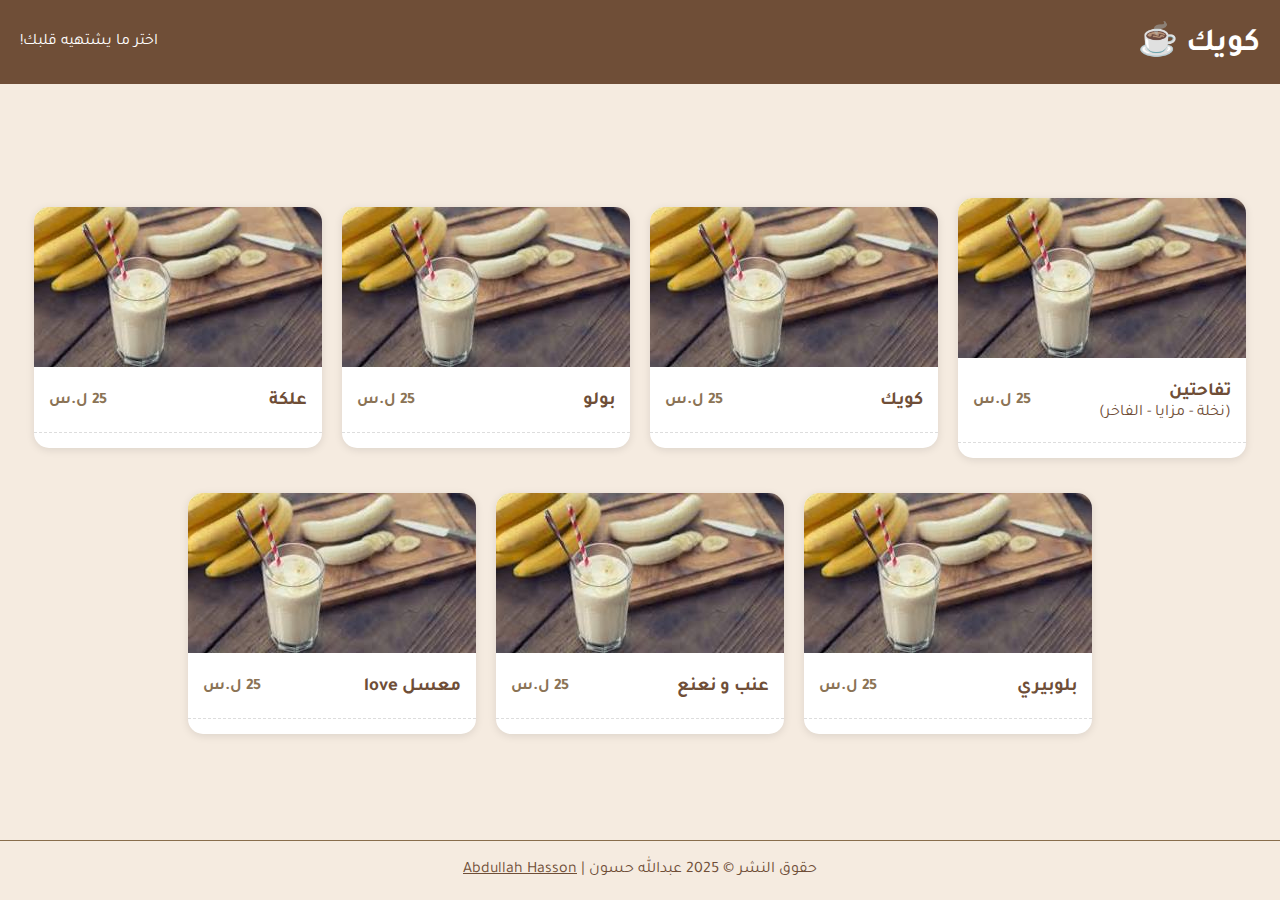
<file: shisha.html>
<!DOCTYPE html>
<html lang="ar" dir="rtl">

<head>
    <meta charset="UTF-8">
    <meta name="viewport" content="width=device-width, initial-scale=1.0">

    <!-- Service Worker -->
    <!-- رابط ملف Manifest -->
    <link rel="manifest" href="/manifest.json">

    <!-- أيقونة الموقع (للأجهزة التي لا تدعم Manifest) -->
    <link rel="apple-touch-icon" href="icons/icon-192x192.png">

    <!-- التنسيق اللازم لـ iOS -->
    <meta name="apple-mobile-web-app-status-bar-style" content="#6F4E37">
    <meta name="theme-color" content="#6F4E37">

    <!-- Favicon -->
    <link rel="apple-touch-icon" sizes="57x57" href="./icons/apple-icon-57x57.png">
    <link rel="apple-touch-icon" sizes="60x60" href="./icons/apple-icon-60x60.png">
    <link rel="apple-touch-icon" sizes="72x72" href="./icons/apple-icon-72x72.png">
    <link rel="apple-touch-icon" sizes="76x76" href="./icons/apple-icon-76x76.png">
    <link rel="apple-touch-icon" sizes="114x114" href="./icons/apple-icon-114x114.png">
    <link rel="apple-touch-icon" sizes="120x120" href="./icons/apple-icon-120x120.png">
    <link rel="apple-touch-icon" sizes="144x144" href="./icons/apple-icon-144x144.png">
    <link rel="apple-touch-icon" sizes="152x152" href="./icons/apple-icon-152x152.png">
    <link rel="apple-touch-icon" sizes="180x180" href="./icons/apple-icon-180x180.png">
    <link rel="icon" type="image/png" sizes="192x192" href="./icons/android-icon-192x192.png">
    <link rel="icon" type="image/png" sizes="32x32" href="./icons/favicon-32x32.png">
    <link rel="icon" type="image/png" sizes="96x96" href="./icons/favicon-96x96.png">
    <link rel="icon" type="image/png" sizes="16x16" href="./icons/favicon-16x16.png">
    <link rel="manifest" href="./icons/manifest.json">
    <meta name="msapplication-TileColor" content="#ffffff">
    <meta name="msapplication-TileImage" content="/ms-icon-144x144.png">
    <meta name="theme-color" content="#ffffff">

    <!-- Stylesheet -->
    <link rel="stylesheet" href="style.css">
    <!-- خط عربي -->
    <link href="https://fonts.googleapis.com/css2?family=Tajawal:wght@400;700&display=swap" rel="stylesheet">
    <title>قائمة الأركيل</title>
</head>

<body>
    <div class="header">
        <h1>كويك ☕</h1>
        <p>اختر ما يشتهيه قلبك!</p>
    </div>

    <div class="menu-container">
        <div class="menu-category-tow">
            <div class="big-img">
                <img src="./assets/banana.jpg" alt="تشيز كيك">
            </div>
            <div class="item">
                <div>
                    <h3>تفاحتين</h3>
                    <p>(نخلة - مزايا - الفاخر)</p>
                </div>
                <span class="price">25 ل.س</span>
            </div>
        </div>

        <div class="menu-category-tow">
            <div class="big-img">
                <img src="./assets/banana.jpg" alt="تشيز كيك">
            </div>
            <div class="item">
                <div>
                    <h3>كويك</h3>
                </div>
                <span class="price">25 ل.س</span>
            </div>
        </div>

        <div class="menu-category-tow">
            <div class="big-img">
                <img src="./assets/banana.jpg" alt="تشيز كيك">
            </div>
            <div class="item">
                <div>
                    <h3>بولو</h3>
                </div>
                <span class="price">25 ل.س</span>
            </div>
        </div>

        <div class="menu-category-tow">
            <div class="big-img">
                <img src="./assets/banana.jpg" alt="تشيز كيك">
            </div>
            <div class="item">
                <div>
                    <h3>علكة</h3>
                </div>
                <span class="price">25 ل.س</span>
            </div>
        </div>

        <div class="menu-category-tow">
            <div class="big-img">
                <img src="./assets/banana.jpg" alt="تشيز كيك">
            </div>
            <div class="item">
                <div>
                    <h3>بلوبيري</h3>
                </div>
                <span class="price">25 ل.س</span>
            </div>
        </div>

        <div class="menu-category-tow">
            <div class="big-img">
                <img src="./assets/banana.jpg" alt="تشيز كيك">
            </div>
            <div class="item">
                <div>
                    <h3>عنب و نعنع</h3>
                </div>
                <span class="price">25 ل.س</span>
            </div>
        </div>

        <div class="menu-category-tow">
            <div class="big-img">
                <img src="./assets/banana.jpg" alt="تشيز كيك">
            </div>
            <div class="item">
                <div>
                    <h3>معسل love</h3>
                </div>
                <span class="price">25 ل.س</span>
            </div>
        </div>
    </div>

    <footer>
        <p>حقوق النشر © 2025 عبدالله حسون | <a target="_blank" href="https://abdullahasson.vercel.app/ar">Abdullah
                Hasson</a></p>
    </footer>


    <script>
        // تسجيل Service Worker
        if ('serviceWorker' in navigator) {
            navigator.serviceWorker.register('/sw.js')
                .then(() => console.log('Service Worker مُسجل بنجاح!'))
                .catch((err) => console.log('فشل التسجيل:', err));
        }


        // زر التثبيت المخصص
        let deferredPrompt;
        const installButton = document.getElementById('install-button'); // تأكد من إضافة زر في الـ HTML

        window.addEventListener('beforeinstallprompt', (e) => {
            e.preventDefault();
            deferredPrompt = e;
            installButton.style.display = 'block'; // أظهر الزر عند توفر التثبيت
        });

        installButton.addEventListener('click', () => {
            deferredPrompt.prompt();
            deferredPrompt.userChoice.then((choiceResult) => {
                if (choiceResult.outcome === 'accepted') {
                    console.log('قام الزبون بتثبيت التطبيق!');
                }
                deferredPrompt = null;
            });
        });
    </script>
</body>

</html>

<!-- 
    <div class="menu-category-tow">
        <div class="big-img">
            <p>مع طبقة التوت الطازج</p>
        </div>
        <h2>🍰 الحلويات</h2>
        <div class="item">
            <div>
                <h3>تشيز كيك</h3>
            </div>
            <img src="./assets/banana.jpg" alt="تشيز كيك">
            <span class="price">25 ل.س</span>
        </div>
    </div>

-->
</file>
<file: style.css>
* {
    font-family: 'Tajawal', sans-serif;
    margin: 0;
    padding: 0;
    box-sizing: border-box;
    text-decoration: none;
}

body {
    background: #f5ebe0;
    color: #6F4E37;
    display: flex;
    flex-direction: column;
    justify-content: space-between;
    height: 100vh;
}

a {
 color: #6F4E37;   
}


.header {
    text-align: center;
    padding: 20px;
    background: #6F4E37;
    color: white;
    display: flex;
    justify-content: space-between;
    align-items: center;
}

.menu-container {
    display: flex;
    flex-direction: column;
    padding: 22px 13px 0;
}

@media (min-width: 768px) {
    .menu-container {
        flex-direction: row;
        flex-wrap: wrap;
        gap: 20px;
        justify-content: center;
        align-items: center;
    }
}


/* way to show 1 */
.menu-category {
    padding: 20px;
    margin-bottom: 15px;
    cursor: pointer;
    background: white;
    border-radius: 15px;
    box-shadow: 0 2px 8px rgba(0,0,0,0.1);
}

@media (min-width: 768px) {
    .menu-category {
        flex: 1;
        width: 100%;
    }
}

.item {
    display: flex;
    justify-content: space-between;
    margin: 15px 0;
    padding: 10px;
    border-bottom: 1px dashed #ddd;
}

.item img {
    width: 100px;
    height: 100px;
    border-radius: 10px;
    object-fit: cover;
}

.price {
    color: #8b7355;
    font-weight: bold;
}

@media (max-width: 768px) {
    .item img {
        width: 80px;
        height: 80px;
    }
}

.menu-category-tow {
    /* padding: ; */
    margin-bottom: 15px;
    cursor: pointer;
    background: white;
    border-radius: 15px;
    box-shadow: 0 2px 8px rgba(0,0,0,0.1);
    overflow: hidden;
}

.menu-category-tow .big-img {
    width: 100%;
    flex: 1;
}

.menu-category-tow .big-img img {
    width: 100%;
    height: 100%;
    object-fit: cover;
}

.menu-category-tow .item {
    align-items: center;
    padding: 0px 15px 19px 15px;
}

.install-button-container {
    display: flex;
    justify-content: center;
    align-items: center;
    padding: 10px 0 0 0;
    width: 100%;
}

#install-button {
    background: #6F4E37;
    color: white;
    padding: 12px 24px;
    border: none;
    border-radius: 30px;
    cursor: pointer;
    box-shadow: 0 4px 12px rgba(0,0,0,0.2);
  }
  
  #install-button:hover {
    background: #8b7355;
  }

footer {
    padding: 20px;
    text-align: center;
    border-top: 1px solid #886d4c;
}

footer p a {
    text-decoration: underline;
}
</file>
